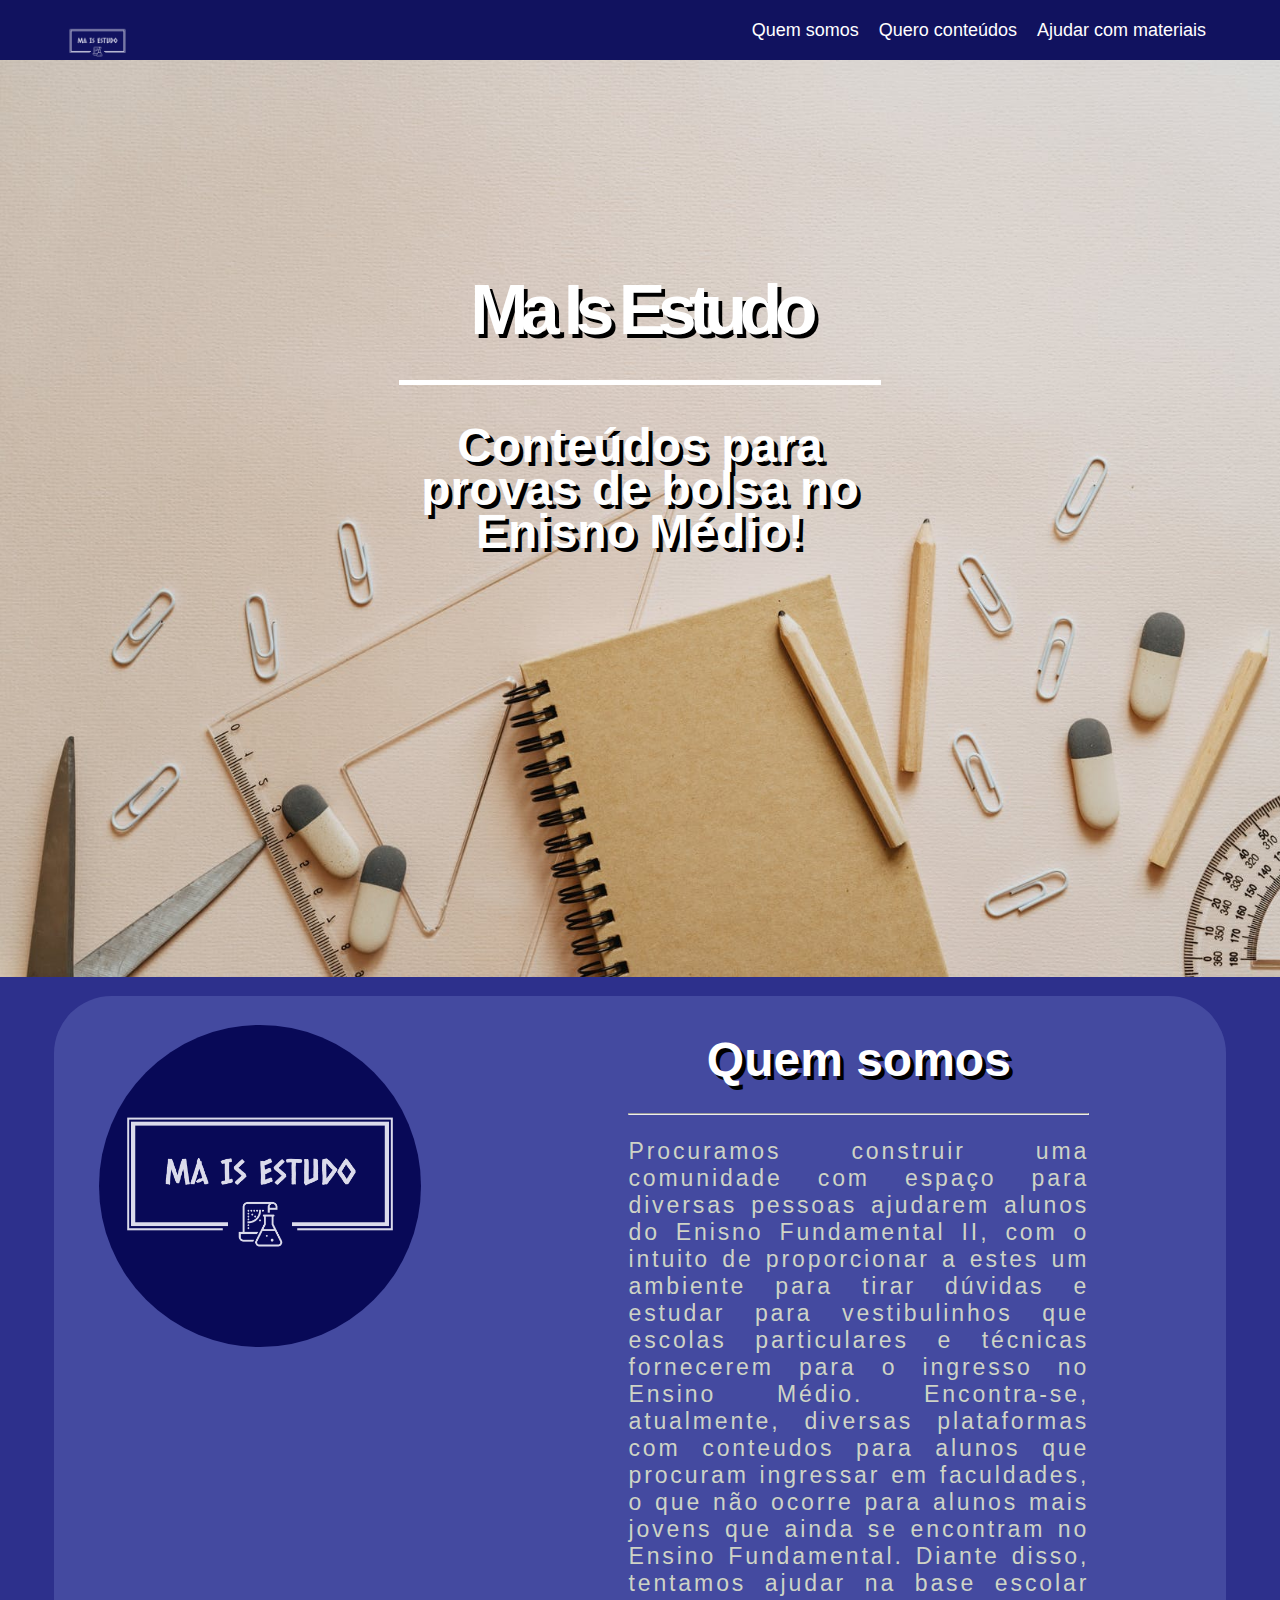
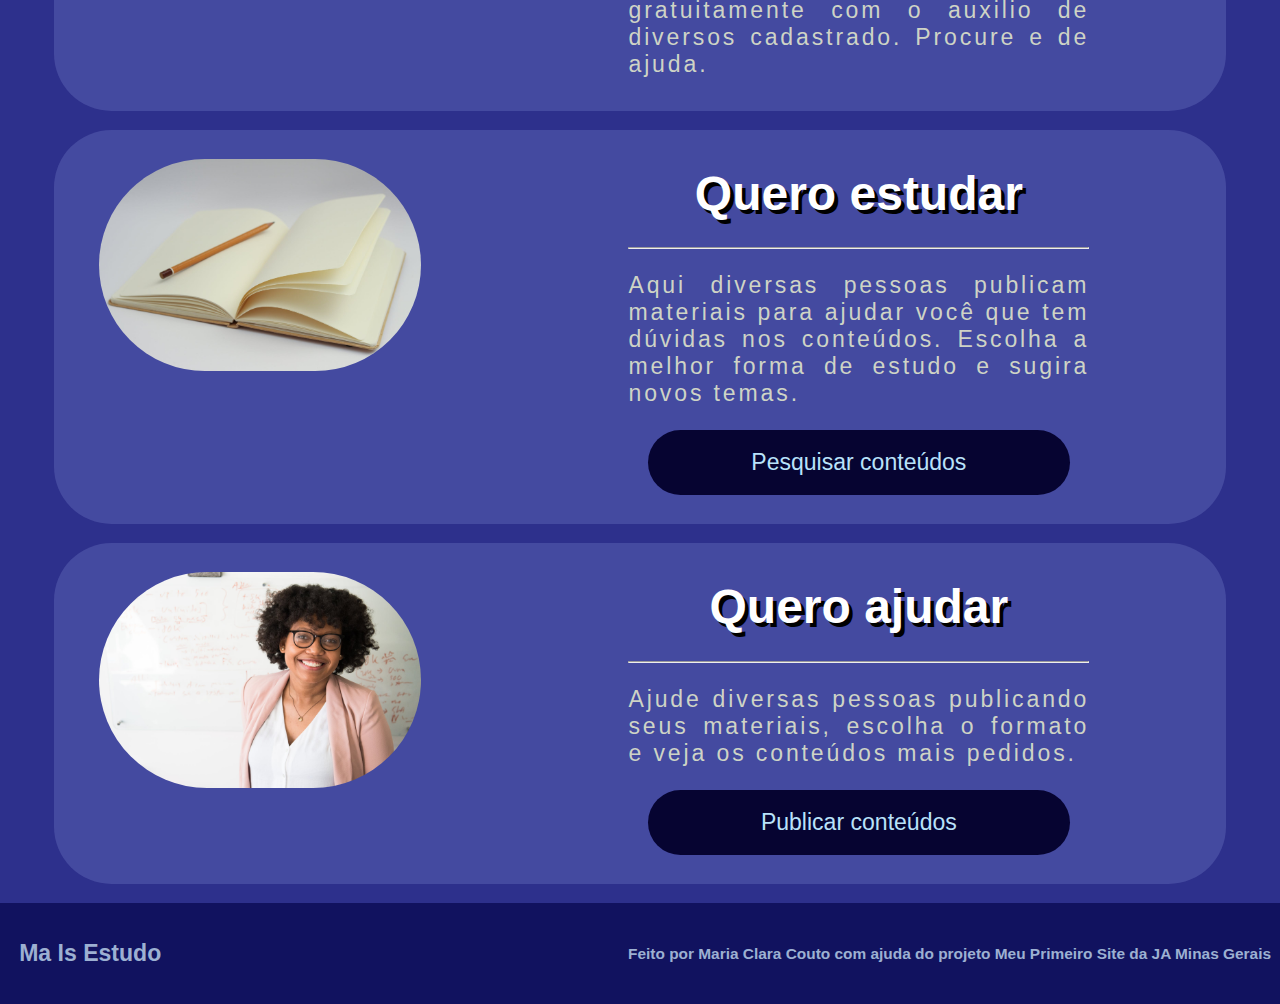
<file: index.html>
<html>
<head>
  <meta name="description" content="Gives and asks help in studying" >
  <meta name="author" content="Maria Clara Couto Lorena">
  <meta charset="utf-8"/>
  <meta name="viewport" content="width=device-width, initial-scale=1.0">
  <title>Ma Is Estudo</title>
  <link rel="stylesheet" href="style.css">
  <link rel="shortcut icon" href="images/logo_transparent.png">
</head>
<body>
  <header>
    <div id="logo"><img src="images/logo_transparent.png" alt="Logo - Ma Is Estudo"/></div>
    <ul class="menu">
      <li><a href="#description">Quem somos</a></li>
     <li><a href="#ask_help">Quero conteúdos</a></li>
     <li><a href="#give_help">Ajudar com materiais</a></li>
    </ul>
  </header>
  <figure id="capa" class="centro">
    <div class="imagem_fundo">
      <h1 class="titulo">Ma Is Estudo</h1>
      <h2 class="titulo">Conteúdos para provas de bolsa no Enisno Médio!</h2>
    </div>
  </figure>
  <section id="description" class="transparent">
    <div class="coluna">
      <img src="/images/logo.png" alt="Logo - Ma Is Estudo">
    </div>
    <div class="coluna">
      <h1 class="centro" >Quem somos</h1>
      <hr>
      <p class="justificado">Procuramos construir uma comunidade com espaço para diversas pessoas ajudarem alunos do Enisno Fundamental II, com o intuito de proporcionar a estes um ambiente para tirar dúvidas e estudar para vestibulinhos que escolas particulares e técnicas fornecerem para o ingresso no Ensino Médio. Encontra-se, atualmente, diversas plataformas com conteudos para alunos que procuram ingressar em faculdades, o que não ocorre para alunos mais jovens que ainda se encontram no Ensino Fundamental. Diante disso, tentamos ajudar na base escolar gratuitamente com o auxilio de diversos cadastrado. Procure e de ajuda.</p>
    </div>
  </section>
  <section id="ask_help" class="transparent">
    <div class="coluna">
      <img src="/images/estudar.jpeg" alt="">
    </div>
    <div class="coluna">
      <h1 class="centro">Quero estudar</h1>
      <hr>
      <p class="justificado">Aqui diversas pessoas publicam materiais para ajudar você que tem dúvidas nos conteúdos. Escolha a melhor forma de estudo e sugira novos temas.</p>
      <div class="buttom" ><a href="/study.htm"> Pesquisar conteúdos</a></div>
    </div>
  </section>
  <section id="give_help" class="transparent">
    <div class="coluna">
      <img src="/images/ensinar.jpeg" alt="">
    </div>
    <div class="coluna">
      <h1 class="centro" >Quero ajudar</h1>
      <hr>
      <p class="justificado"> Ajude diversas pessoas publicando seus materiais, escolha o formato e veja os conteúdos mais pedidos.</p>
      <div  class="buttom">
        <a href="/give_help.htm">Publicar conteúdos</a>
      </div>

    </div>
  </section>
  <footer>
    <h4>Ma Is Estudo</h4>
    <h6>Feito por Maria Clara Couto com ajuda do projeto Meu Primeiro Site da JA Minas Gerais</h6>
  </footer>

</body>
</html>
</file>
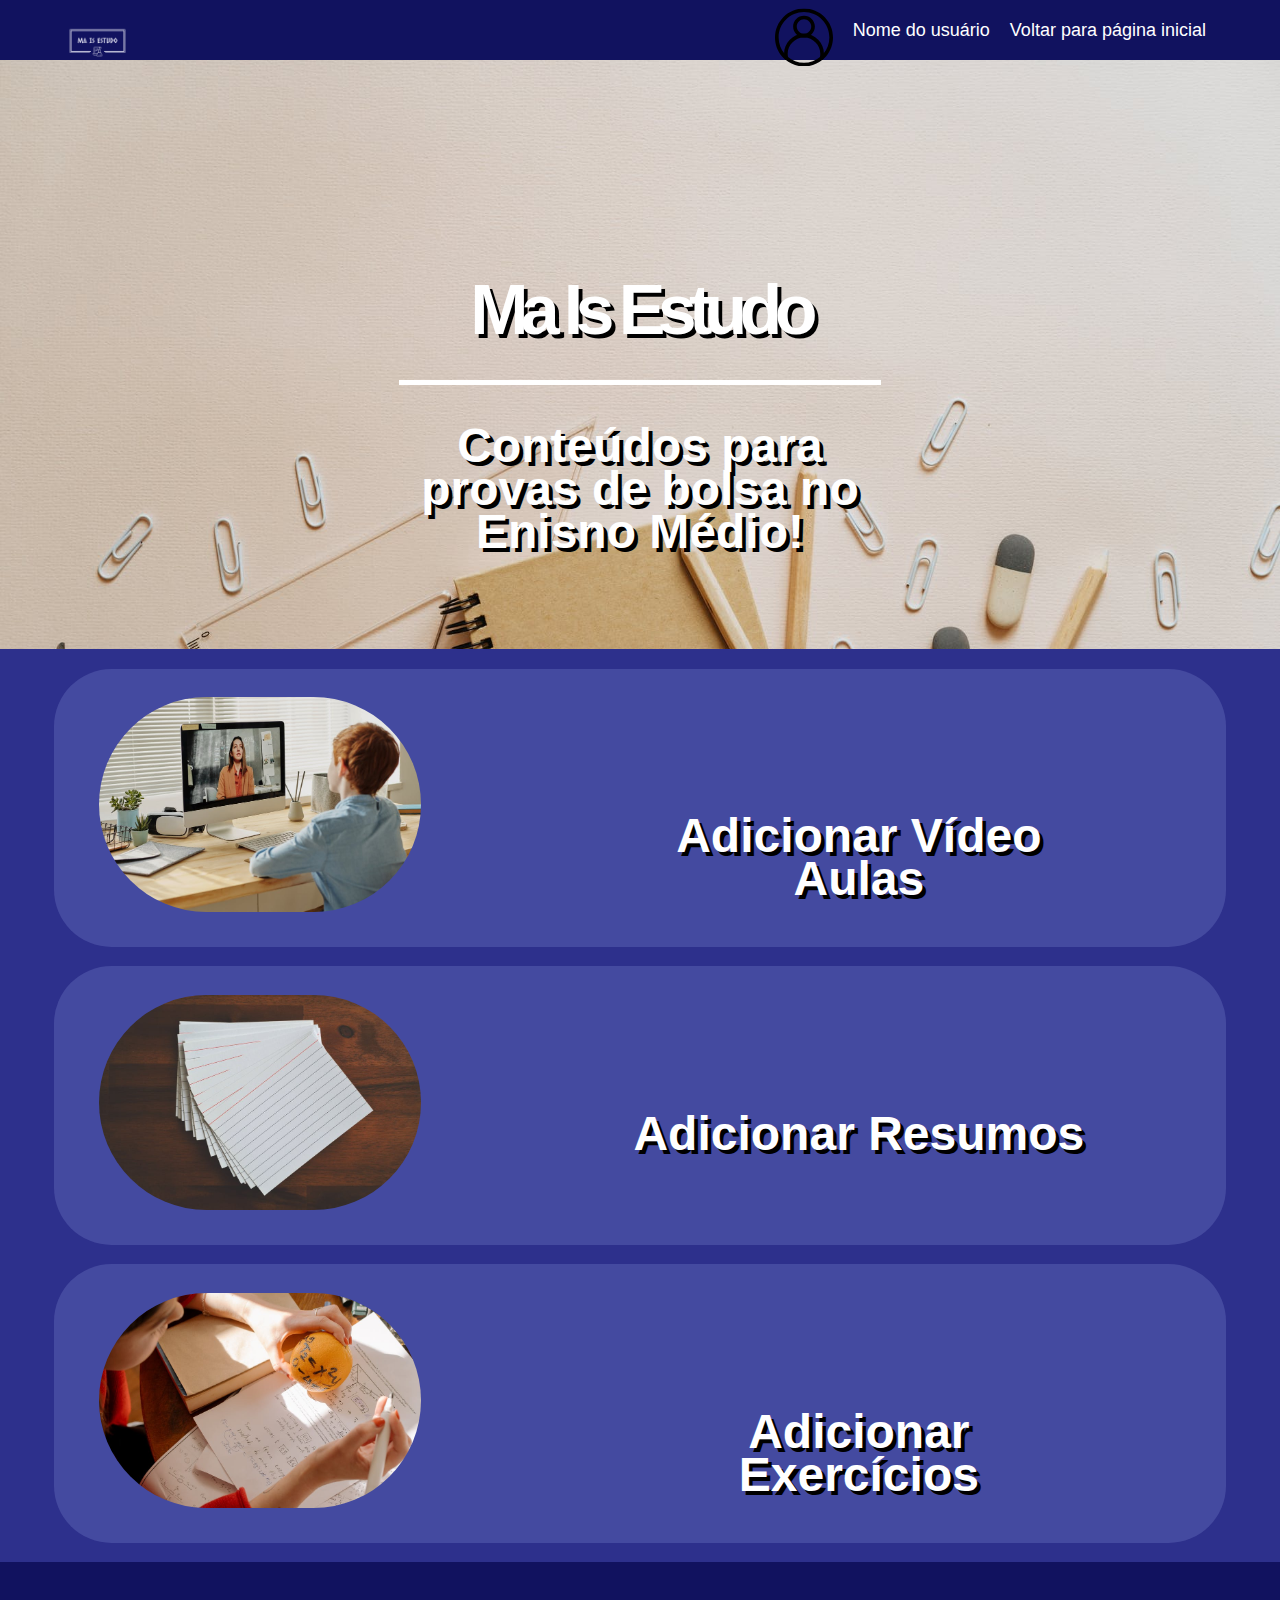
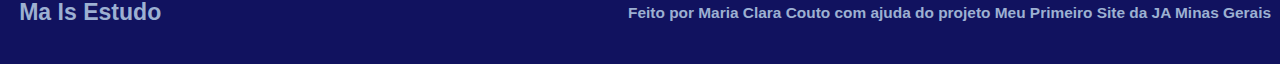
<file: give_help.htm>
<!DOCTYPE html>
<html lang="pt_br">
    <head>
        <meta name="description" content="Gives and asks help in studying" >
        <meta name="author" content="Maria Clara Couto Lorena">
        <meta charset="utf-8"/>
        <meta name="viewport" content="width=device-width, initial-scale=1.0">
        <title>Ma Is Estudo</title>
        <link rel="stylesheet" href="style.css">
        <link rel="shortcut icon" href="images/logo_transparent.png">
    </head>
<body>
    <header>
        <div id="logo"><img src="images/logo_transparent.png" alt="Logo - Ma Is Estudo"/></div>
        <ul class="menu">
          <li> <img src="/images/perfil.svg" alt="usuary_picture"> </li>
          <li>Nome do usuário</li>
          <li><a href="/index.html">Voltar para página inicial</a></li>
        </ul>
    </header>
      <figure id="capa" class="centro">
        <div class="imagem_fundo">
          <h1 class="titulo">Ma Is Estudo</h1>
          <h2 class="titulo">Conteúdos para provas de bolsa no Enisno Médio!</h2>
        </div>
      </figure>
      
      <section id="videos" class="transparent">
        <div class="coluna">
          <a href=""> <img src="/images/video aulas.jpeg" alt="Vídeo aula"> </a>
        </div>
        <div class="coluna ycenter">
            <h1>Adicionar Vídeo Aulas</h1>
        </div>
      </section>
      <section id="abstracts" class="transparent">
        <div class="coluna">
          <a href=""> <img src="/images/resumos.jpeg" alt="Resumos"> </a>
        </div>
        <div class="coluna ycenter">
            <h1>Adicionar Resumos</h1>
        </div>
      </section>
      <section id="exercises" class="transparent">
        <div class="coluna">
          <a href=""> <img src="/images/exercicios.jpeg" alt="Exercícios"> </a>
        </div>
        <div class="coluna ycenter" >
            <h1>Adicionar Exercícios</h1>
        </div>
      </section>
      <footer>
        <h4>Ma Is Estudo</h4>
        <h6>Feito por Maria Clara Couto com ajuda do projeto Meu Primeiro Site da JA Minas Gerais</h6>
      </footer>

</body>
</html>
</file>
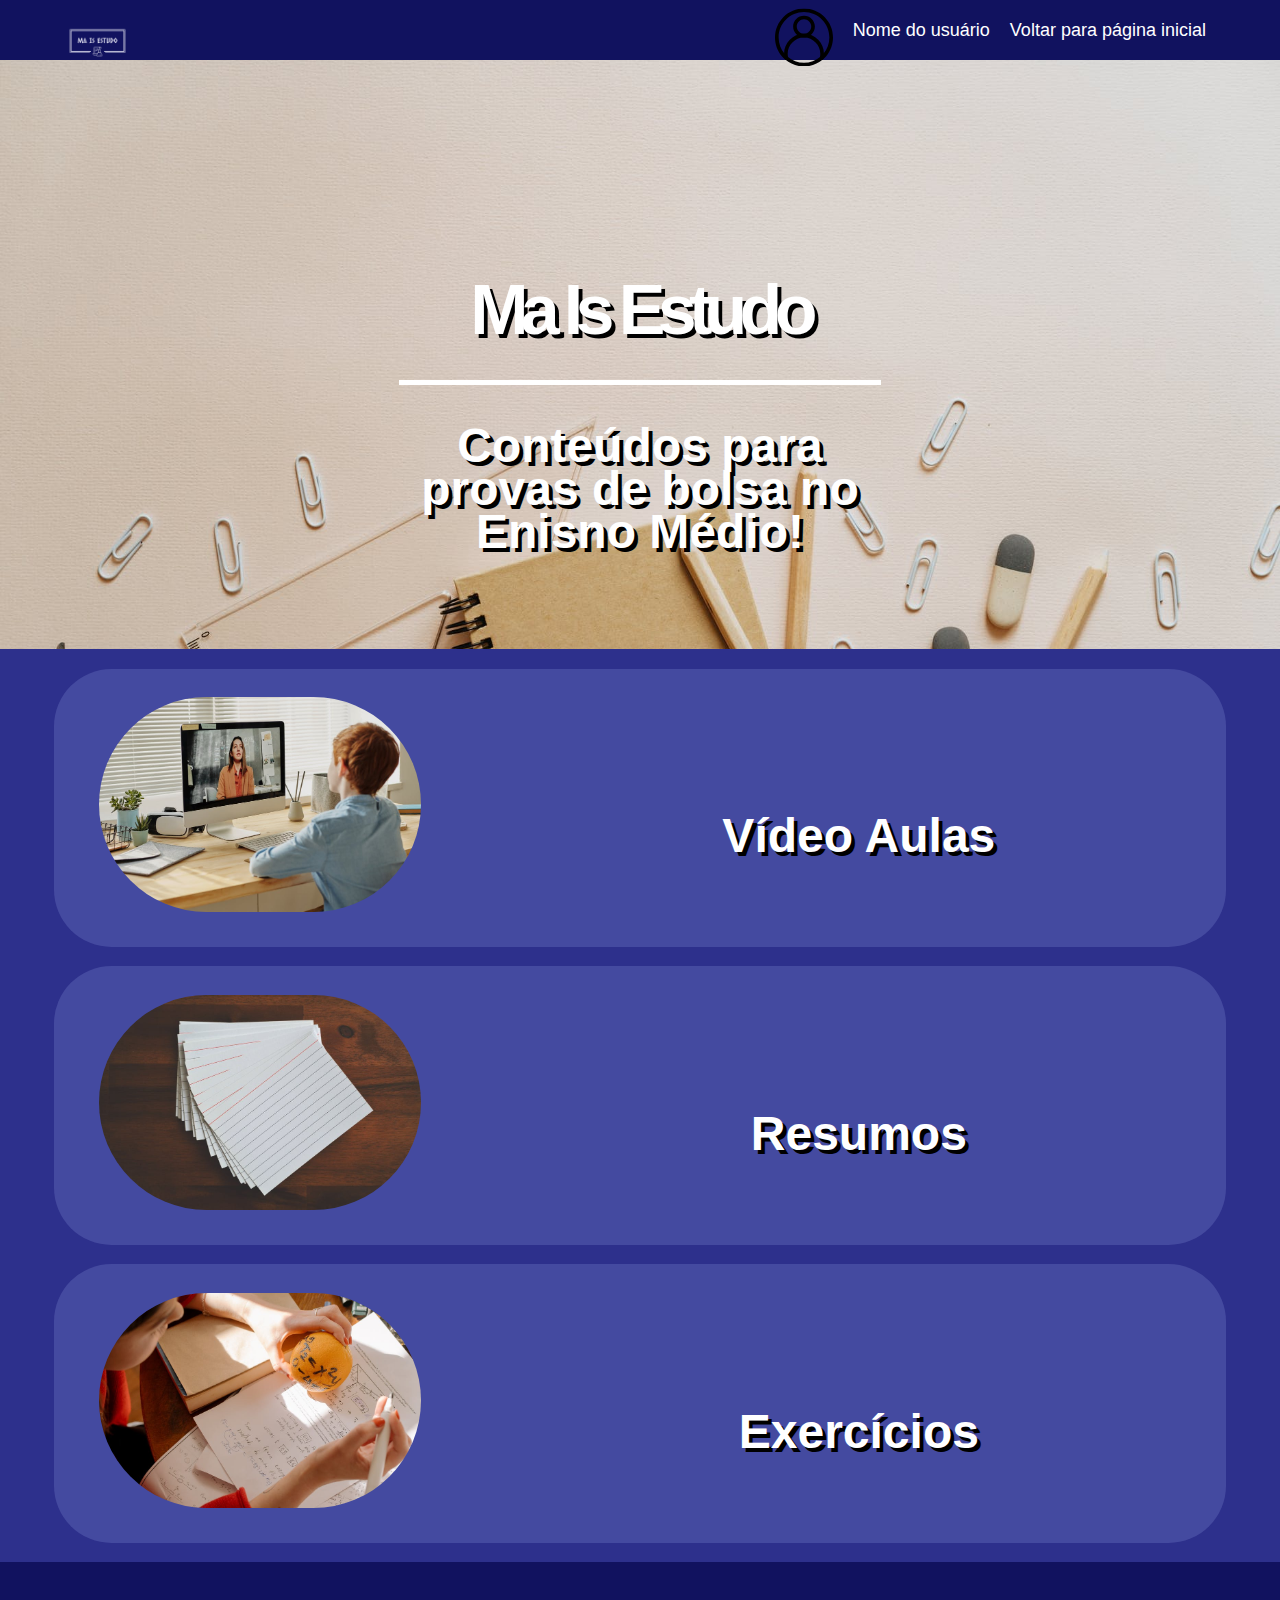
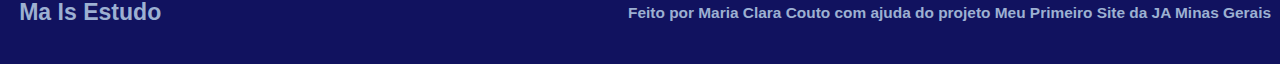
<file: study.htm>
<!DOCTYPE html>
<html lang="pt_br">
    <head>
        <meta name="description" content="Gives and asks help in studying" >
        <meta name="author" content="Maria Clara Couto Lorena">
        <meta charset="utf-8"/>
        <meta name="viewport" content="width=device-width, initial-scale=1.0">
        <title>Ma Is Estudo</title>
        <link rel="stylesheet" href="style.css">
        <link rel="shortcut icon" href="images/logo_transparent.png">
    </head>
<body>
    <header>
        <div id="logo"><img src="images/logo_transparent.png" alt="Logo - Ma Is Estudo"/></div>
        <ul class="menu">
          <li> <img src="/images/perfil.svg" alt="usuary_picture"> </li>
          <li>Nome do usuário</li>
          <li><a href="/index.html">Voltar para página inicial</a></li>
        </ul>
    </header>
      <figure id="capa" class="centro">
        <div class="imagem_fundo">
          <h1 class="titulo">Ma Is Estudo</h1>
          <h2 class="titulo">Conteúdos para provas de bolsa no Enisno Médio!</h2>
        </div>
      </figure>
      <section id="videos" class="transparent">
        <div class="coluna">
          <a href=""> <img src="/images/video aulas.jpeg" alt="Vídeo aula"> </a>
        </div>
        <div class="coluna ycenter">
            <h1>Vídeo Aulas</h1>
        </div>
      </section>
      <section id="abstracts" class="transparent">
        <div class="coluna">
          <a href=""> <img src="/images/resumos.jpeg" alt="Resumos"> </a>
        </div>
        <div class="coluna ycenter">
            <h1>Resumos</h1>
        </div>
      </section>
      <section id="exercises" class="transparent">
        <div class="coluna">
          <a href=""> <img src="/images/exercicios.jpeg" alt="Exercícios"> </a>
        </div>
        <div class="coluna ycenter" >
            <h1>Exercícios</h1>
        </div>
      </section>
      <footer>
        <h4>Ma Is Estudo</h4>
        <h6>Feito por Maria Clara Couto com ajuda do projeto Meu Primeiro Site da JA Minas Gerais</h6>
      </footer>

</body>
</html>
</file>
<file: style.css>
html, body {
  background-color: #1b1d83b6;
  margin: 0;
  font-size: 1.2rem;
  font-weight: 400;
  font-family: Roboto, 'Open Sans', Arial, sans-serif;
}
header {
  height: 60px;
  width: 100%;
  position: fixed;
  z-index: 10;
  background: #11125f;
}
header #logo {
  position: absolute;
  top: .5rem;
  float: left;
  height: 3.5rem;
  width: 17rem;
  margin-left: 5%;
}
header #logo img{
  max-height: 100%;
}
header .menu {
  float: right;
  list-style: none;
  margin-top: 0px;
  margin-right: 5%;
}
header .menu li {
  color: #ffffff;
  float: left;
  font-size: 18px;
  padding: 20px 10px;
}
header .menu li img{
  transform: translateY(-20%);
  width: 3rem ;
  margin: 0;
}
header .menu li a {
  text-decoration: none;
  color:#ffffff;
}
header .menu li:hover {
  background-color: #0a0c83e1;
  transition: 0.5s;
}
figure {
  margin: 0;
}
figure .imagem_fundo {
  background: url(/images/bg.jpeg);
  background-size: cover;
  height: 100%;
  padding: 2rem;
}
figure .titulo, h1{
  font-size: 2.5rem;
  color: #ffffff;
  line-height: 0.9;
  text-align: center;
  text-shadow: .2rem .2rem black;
}
.ycenter{
  height: 6rem;
  transform: translateY(90%);
}
figure h1.titulo {
  font-size: 70px;
  letter-spacing: -.4rem;
  margin: 20% 20% 0 20%;
  padding-bottom: 2rem;
}
figure h2.titulo {
  padding-top: 2rem;
  font-size: 2.5rem;
  margin: 0 30%;
  border-top: .3rem solid #ffffff;
  padding-bottom: 3rem;
}
section {
  width: 90%;
  margin: 0;
  overflow: hidden;
  padding: 3rem;
}
.coluna {
  float: left;
  padding: 0 3%;
  position: relative;
  width: 40%;
}
.coluna img {
  width: 70%;
  margin: 1rem auto;
  border-radius: 20rem;
}
.justificado {
  text-align: justify;
  color: #dee2cae7;
  letter-spacing: 0.15rem;
  font-size: 1.2rem;
}
.transparent{
  background-color: #aebffc2f;
  border-radius:3rem ;
  margin: 1rem auto;
  padding: .5rem;
}
.buttom{
  background-color: #060431;
  margin: 1rem;
  padding: 1rem;
  border-radius: 4rem;
  text-align: center;
}
.buttom a{
  text-decoration: none;
  color: #b9e2fa;
  font-size: 1.2rem;
}
.buttom:hover{
  background-color: #060431d5;
  transition: 0.5s;
}
footer{
  background-color: #11125f;
  width: 97.8%;
  padding: .3rem 1rem;
  display: flex;
  align-items: center;
  justify-content:space-between;
  color: #d4efffb9;
}
main{
  height: 100%;
  background-color: #060431d5;
}
form{
  display: block;
}
label{
  margin: 2rem;
  padding: 2rem;
  color: #ffffff;
  font-weight: 700;
}
input{
  border-radius: 3rem;
}
@media all and (max-width: 768px) {
  .coluna {
    display: block;
    width: 80%;
    padding: 0;
    margin: 1rem auto;
    float: none;
  }
  .coluna img{
    margin: 0 15%;
  }
  header #logo {
    position: relative;
    width: 100%;
    margin-left: 0rem;
    text-align: center;
  }
  .menu {
    visibility: hidden;
  }
  figure h1.titulo {
    margin-top: 40%;
  }
  figure h2.titulo {
    margin: 0 10%;
  }
  footer{
    width: 95.5%;
    font-size: 1rem ;
  }
  .ycenter{
    transform: translateY(0%);
  }
}
</file>
